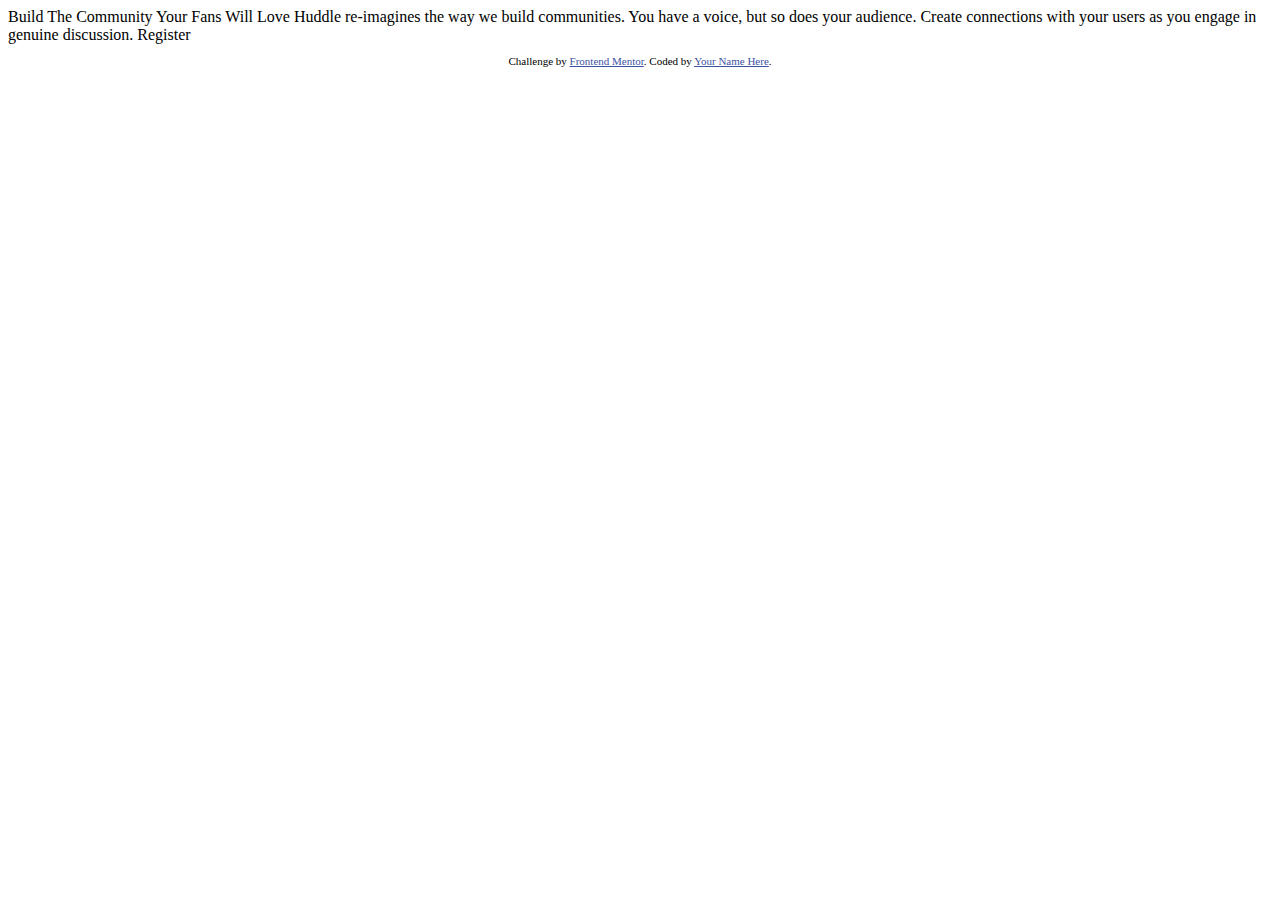
<file: Minggu Ke 2/index.html>
<!DOCTYPE html>
<html lang="en">
<head>
  <meta charset="UTF-8">
  <meta name="viewport" content="width=device-width, initial-scale=1.0"> <!-- displays site properly based on user's device -->

  <link rel="icon" type="image/png" sizes="32x32" href="./images/favicon-32x32.png">
  
  <title>Frontend Mentor | Huddle landing page with single introductory section</title>

  <!-- Feel free to remove these styles or customise in your own stylesheet 👍 -->
  <style>
    .attribution { font-size: 11px; text-align: center; }
    .attribution a { color: hsl(228, 45%, 44%); }
  </style>
</head>
<body>

  Build The Community Your Fans Will Love

  Huddle re-imagines the way we build communities. You have a voice, but so does your audience. 
  Create connections with your users as you engage in genuine discussion. 

  Register

  <footer>
    <p class="attribution">
      Challenge by <a href="https://www.frontendmentor.io?ref=challenge" target="_blank">Frontend Mentor</a>. 
      Coded by <a href="#">Your Name Here</a>.
    </p>
  </footer>
</body>
</html>
</file>
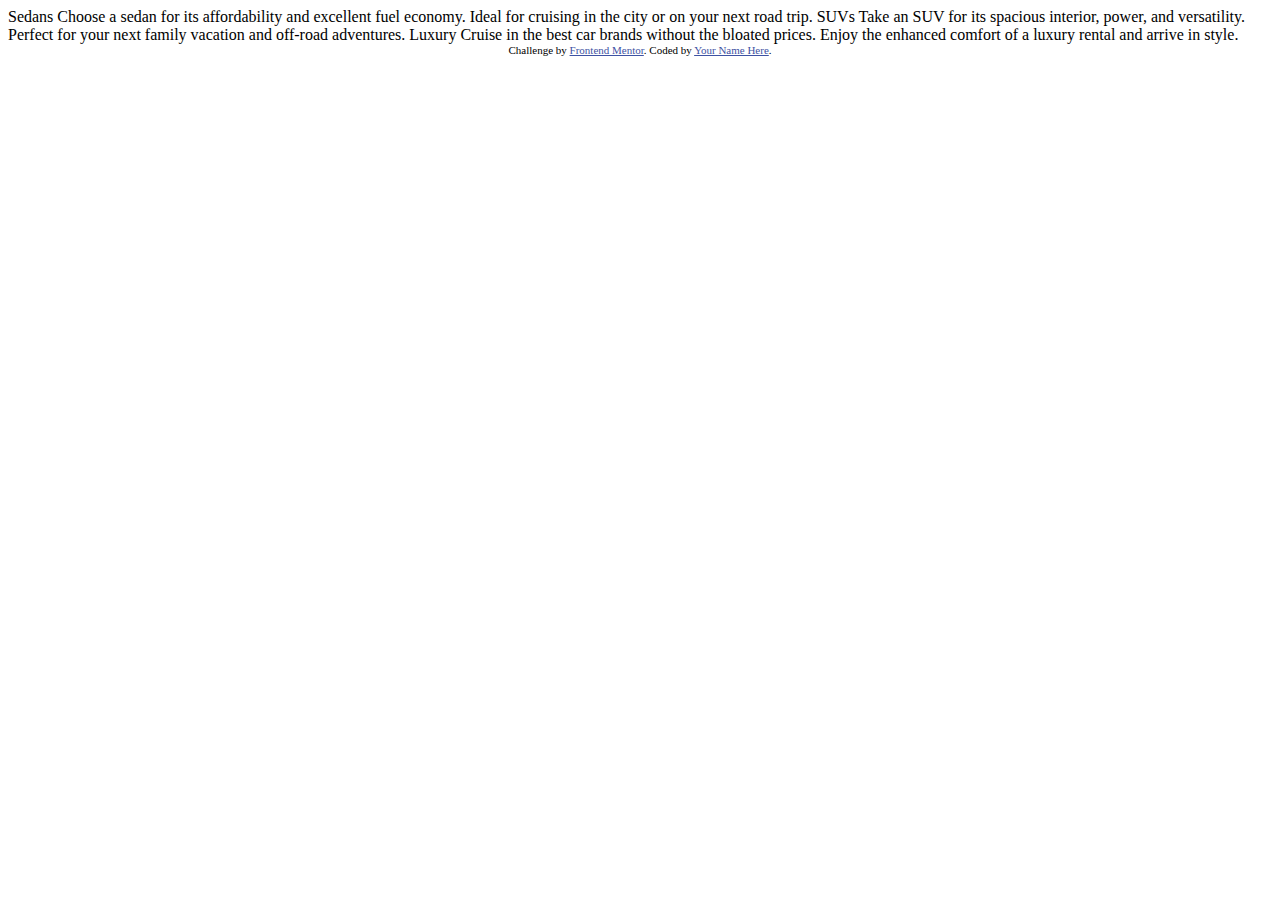
<file: Minggu_ke_3/3-column-preview-card-component-main/index.html>
<!DOCTYPE html>
<html lang="en">
<head>
  <meta charset="UTF-8">
  <meta name="viewport" content="width=device-width, initial-scale=1.0"> <!-- displays site properly based on user's device -->

  <link rel="icon" type="image/png" sizes="32x32" href="./images/favicon-32x32.png">
  
  <title>Frontend Mentor | 3-column preview card component</title>

  <!-- Feel free to remove these styles or customise in your own stylesheet 👍 -->
  <style>
    .attribution { font-size: 11px; text-align: center; }
    .attribution a { color: hsl(228, 45%, 44%); }
  </style>
</head>
<body>
  
  Sedans
  Choose a sedan for its affordability and excellent fuel economy. Ideal for cruising in the city 
  or on your next road trip.

  SUVs
  Take an SUV for its spacious interior, power, and versatility. Perfect for your next family vacation 
  and off-road adventures.

  Luxury
  Cruise in the best car brands without the bloated prices. Enjoy the enhanced comfort of a luxury 
  rental and arrive in style.
  
  <div class="attribution">
    Challenge by <a href="https://www.frontendmentor.io?ref=challenge" target="_blank">Frontend Mentor</a>. 
    Coded by <a href="#">Your Name Here</a>.
  </div>
</body>
</html>
</file>
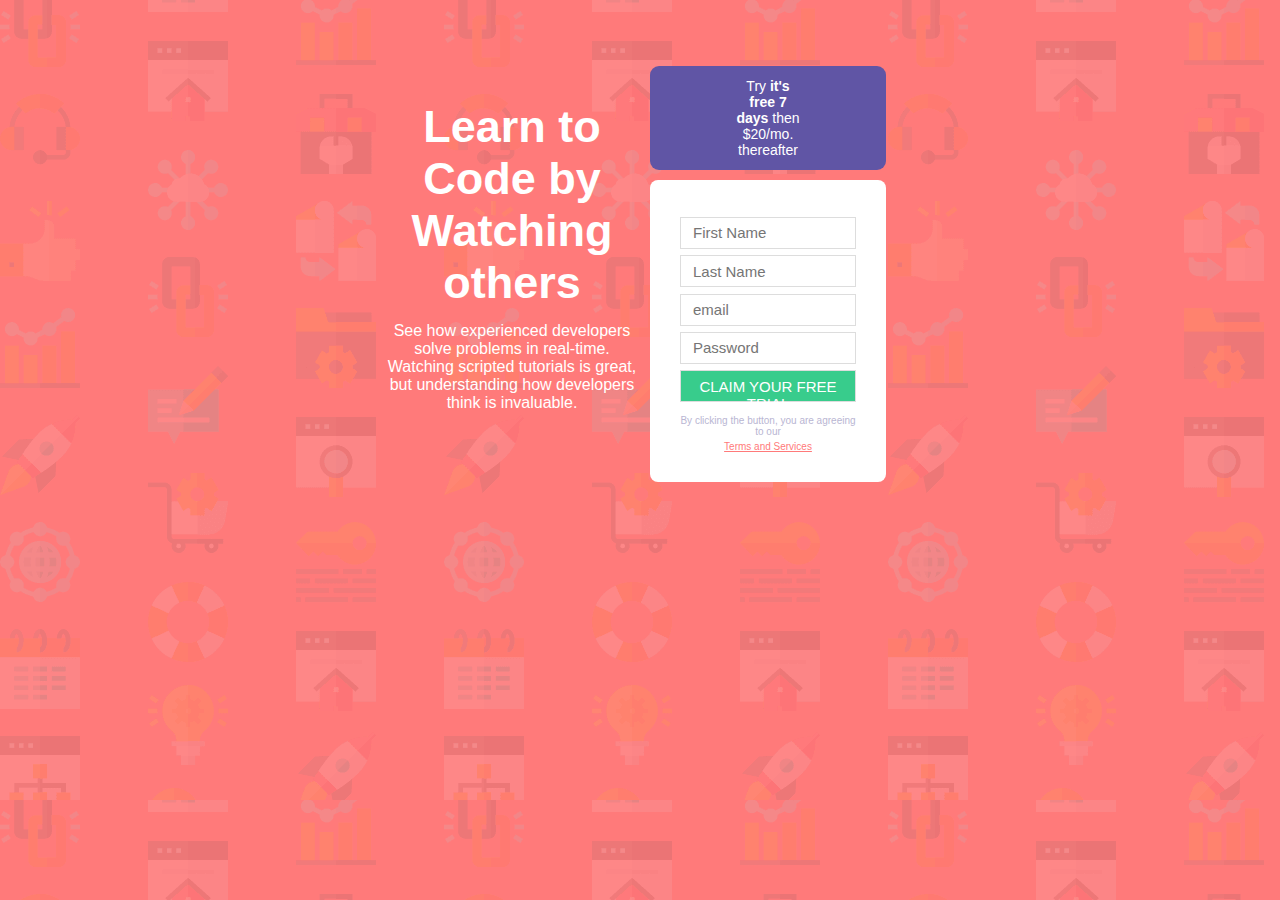
<file: Minggu_ke_3/intro-component-with-signup-form-master/index.html>
<!DOCTYPE html>
<html lang="en">
  <head>
    <meta charset="UTF-8" />
    <meta http-equiv="X-UA-Compatible" content="IE=edge" />
    <meta name="viewport" content="width=device-width, initial-scale=1.0" />
    <title>Assaigment_3b</title>
    <link rel="stylesheet" href="style2.css" />
  </head>
  <body>
    <div class="container">
      <div class="left">
        <h1>Learn to Code by Watching others</h1>
        <p>
          See how experienced developers solve problems in real-time. Watching
          scripted tutorials is great, but understanding how developers think is
          invaluable.
        </p>
      </div>
      <div class="right">
        <p class="header">
          Try <b>it's free 7 days</b> then $20/mo. thereafter
        </p>
        <form>
          <input type="text" placeholder="First Name" />
          <input type="text" placeholder="Last Name" />
          <input type="email" placeholder="email" />
          <input type="password" placeholder="Password" />
          <button class="button">CLAIM YOUR FREE TRIAL</button>
          <p class="terms">
            By clicking the button, you are agreeing to our
            <a href="#" class="terms_2">Terms and Services</a>
          </p>
        </form>
      </div>
    </div>
  </body>
</html>
</file>
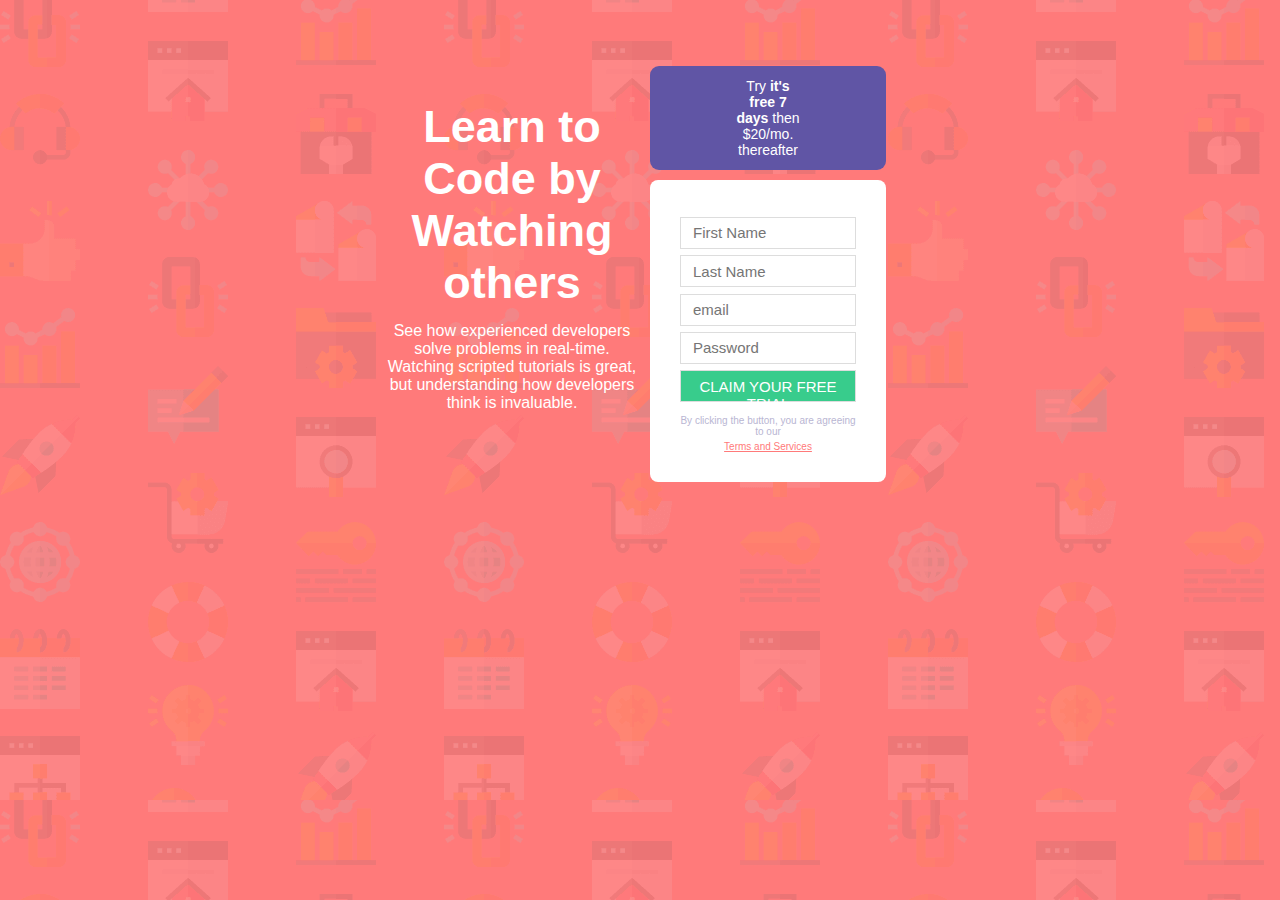
<file: Minggu Ke 2/intro_login.html>
<!DOCTYPE html>
<html lang="en">
  <head>
    <meta charset="UTF-8" />
    <meta http-equiv="X-UA-Compatible" content="IE=edge" />
    <meta name="viewport" content="width=device-width, initial-scale=1.0" />
    <title>Assaigment_3b</title>
    <link
      rel="stylesheet"
      href="/Minggu_ke_3/intro-component-with-signup-form-master/style2.css"
    />
  </head>
  <body>
    <div class="container">
      <div class="left">
        <h1>Learn to Code by Watching others</h1>
        <p>
          See how experienced developers solve problems in real-time. Watching
          scripted tutorials is great, but understanding how developers think is
          invaluable.
        </p>
      </div>
      <div class="right">
        <p class="header">
          Try <b>it's free 7 days</b> then $20/mo. thereafter
        </p>
        <form>
          <input type="text" placeholder="First Name" />
          <input type="text" placeholder="Last Name" />
          <input type="email" placeholder="email" />
          <input type="password" placeholder="Password" />
          <button class="button">CLAIM YOUR FREE TRIAL</button>
          <p class="terms">
            By clicking the button, you are agreeing to our
            <a href="#" class="terms_2">Terms and Services</a>
          </p>
        </form>
      </div>
    </div>
  </body>
</html>
</file>
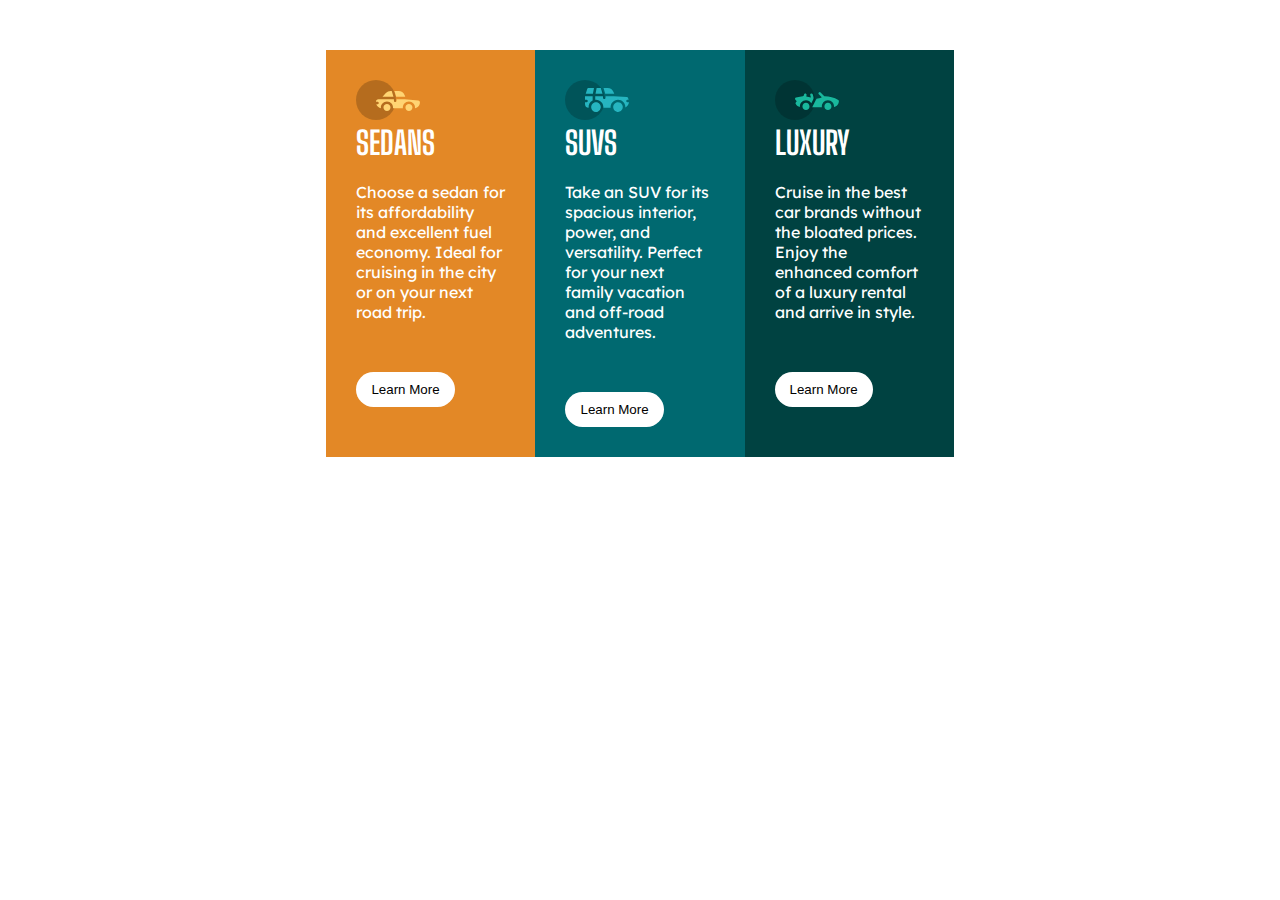
<file: Minggu_ke_3/3-column-preview-card-component-main/3 column preview.html>
<!DOCTYPE html>
<html lang="en">
  <head>
    <meta charset="UTF-8" />
    <meta http-equiv="X-UA-Compatible" content="IE=edge" />
    <meta name="viewport" content="width=device-width, initial-scale=1.0" />
    <title>Assignment_3</title>
    <link rel="stylesheet" href="style.css" />
    <link
      rel="stylesheet"
      href="https://fonts.google.com/specimen/Lexend+Deca"
    />
    <link
      rel="stylesheet"
      href="https://fonts.google.com/specimen/Big+Shoulders+Display"
    />
  </head>
  <body>
    <main class="grid">
      <div class="sedans">
        <div class="content">
          <header>
            <svg width="64" height="40" xmlns="https://www.w3.org/2000/svg">
              <g fill="none" fill-rule="evenodd">
                <circle
                  fill="#000"
                  opacity=".201"
                  cx="20"
                  cy="20"
                  r="20"
                ></circle>
                <path
                  d="M52.936 24.11c1.942 0 3.517 1.542 3.517 3.445 0 1.903-1.575 3.445-3.517 3.445s-3.516-1.542-3.516-3.445c0-1.903 1.574-3.445 3.516-3.445zm-21.957 0c1.942 0 3.517 1.542 3.517 3.445 0 1.903-1.575 3.445-3.517 3.445s-3.516-1.542-3.516-3.445c0-1.903 1.574-3.445 3.516-3.445zm6.948-4.848v1.429c0 .716.61 1.293 1.348 1.259a1.295 1.295 0 001.225-1.295v-1.393h8.256l13.483 1.313c.956.093 1.676.881 1.676 1.814 0 2.89-2.126 5.303-4.926 5.819.397-3.557-2.458-6.62-6.053-6.62-3.646 0-6.504 3.14-6.039 6.723h-9.879c.466-3.588-2.397-6.722-6.039-6.722-3.595 0-6.45 3.062-6.052 6.62-2.14-.398-3.916-1.912-4.61-3.931h1.142c.731 0 1.32-.598 1.285-1.322-.033-.678-.629-1.2-1.322-1.2H20v-.251c0-1.274 1.066-2.243 2.306-2.243h15.62zM42.59 11c2.645 0 4.99 1.556 5.972 3.963l.726 1.779H40.17L38.413 11h4.178zm-6.865 0l1.758 5.741H26.505l3.357-3.654A6.502 6.502 0 0134.644 11h1.082z"
                  fill="#FFD473"
                  fill-rule="nonzero"
                ></path>
              </g>
            </svg>
          </header>
          <h1>SEDANS</h1>
          <p>
            Choose a sedan for its affordability and excellent fuel economy.
            Ideal for cruising in the city or on your next road trip.
          </p>
          <button href="#">Learn More</button>
        </div>
      </div>
      <div class="suv">
        <div class="content">
          <header>
            <svg width="64" height="40" xmlns="https://www.w3.org/2000/svg">
              <g fill="none" fill-rule="evenodd">
                <circle
                  fill="#000"
                  opacity=".201"
                  cx="20"
                  cy="20"
                  r="20"
                ></circle>
                <path
                  d="M31.002 22.358c2.917 0 5.18 2.593 4.762 5.506a4.828 4.828 0 01-2.962 3.778 4.797 4.797 0 01-5.3-1.165c-1.188-1.26-1.235-2.613-1.263-2.613-.42-2.924 1.857-5.506 4.763-5.506zm22 0c3.457 0 5.798 3.567 4.41 6.744A4.816 4.816 0 0152.3 31.94a4.826 4.826 0 01-4.06-4.077c-.42-2.915 1.846-5.506 4.762-5.506zm-15.04-6.083v1.462a1.29 1.29 0 001.352 1.29c.693-.033 1.227-.631 1.227-1.326v-1.426h8.3l13.056.716a1.29 1.29 0 011.164.917c.27.895.446 1.477.563 1.87h-1.047c-.694 0-1.291.534-1.324 1.228a1.29 1.29 0 001.288 1.352h1.445c-.164 2.225-1.57 4.193-3.6 5.05.13-4.212-3.255-7.63-7.384-7.63-4.317 0-7.762 3.718-7.358 8.086h-7.285c.43-4.655-3.503-8.531-8.131-8.046v-3.543h7.734zm-10.312 0v4.308a7.4 7.4 0 00-4.006 7.274 3.874 3.874 0 01-3.642-3.864v-1.635h1.46a1.29 1.29 0 000-2.58h-1.461v-3.213l.003-.29h7.646zm14.986-8.196c2.65 0 5 1.592 5.984 4.055l.63 1.579a5.525 5.525 0 01-.065-.004l-.026-.002-.034-.002-.022-.002a4.178 4.178 0 00-.224-.006l-.098-.001h-.039l-.136-.001h-.052l-.326-.001H40.211L38.528 8.08zm-13.632 0l-1.122 5.616h-7.144l1.47-4.71a1.29 1.29 0 011.231-.906h5.565zm6.832 0l1.683 5.615h-7.007l1.121-5.615h4.203z"
                  fill="#26B5C0"
                  fill-rule="nonzero"
                ></path>
              </g>
            </svg>
          </header>
          <h1>SUVS</h1>
          <p>
            Take an SUV for its spacious interior, power, and versatility.
            Perfect for your next family vacation and off-road adventures.
          </p>
          <button href="#">Learn More</button>
        </div>
      </div>
      <div class="luxury">
        <div class="content">
          <header>
            <svg width="64" height="40" xmlns="https://www.w3.org/2000/svg">
              <g fill="none" fill-rule="evenodd">
                <circle
                  fill="#000"
                  opacity=".201"
                  cx="20"
                  cy="20"
                  r="20"
                ></circle>
                <path
                  d="M30.98 22.835c1.941 0 3.516 1.604 3.516 3.583 0 1.978-1.575 3.582-3.517 3.582s-3.516-1.604-3.516-3.582c0-1.979 1.574-3.583 3.516-3.583zm21.956 0c1.942 0 3.517 1.604 3.517 3.583 0 1.978-1.575 3.582-3.517 3.582s-3.516-1.604-3.516-3.582c0-1.979 1.574-3.583 3.516-3.583zm-9.143-10.45a1.27 1.27 0 011.819 0l3.715 3.784c4.444-.115 9.7 1.142 13.964 3.753.387.237.624.664.624 1.124 0 3.006-2.126 5.514-4.926 6.05.397-3.698-2.458-6.882-6.053-6.882-3.646 0-6.504 3.264-6.039 6.99h-9.669c.76-1.544.993-2.026 1.337-2.711l.082-.162c.421-.835 1.056-2.07 2.883-5.65 1.68-.023 3.47-.408 5.247-1.403l-2.984-3.04a1.328 1.328 0 010-1.854zm-7.68 1.064c.683-.2 1.395.202 1.592.898l.749 2.652a3.46 3.46 0 01-.247 2.51l-1.733 3.395-.216.424c-1.07-1.89-3.06-3.114-5.279-3.114-3.595 0-6.45 3.184-6.052 6.885-1.832-.347-3.414-1.537-4.278-3.276a1.331 1.331 0 01.117-1.376l.955-1.303-1.325-1.295c-.751-.735-.376-2.024.64-2.231l6.614-1.346.13-.026c.092-.019.145-.03.157-.031.314-.146 1.07-.591 1.07-1.506 0-.734.592-1.327 1.316-1.31.712.016 1.268.662 1.256 1.388a4.11 4.11 0 01-.348 1.611 22.69 22.69 0 014.7 1.146l-.7-2.473a1.314 1.314 0 01.882-1.622z"
                  fill="#19B89D"
                  fill-rule="nonzero"
                ></path>
              </g>
            </svg>
          </header>
          <h1>LUXURY</h1>
          <p>
            Cruise in the best car brands without the bloated prices. Enjoy the
            enhanced comfort of a luxury rental and arrive in style.
          </p>
          <button href="#">Learn More</button>
        </div>
      </div>
    </main>
  </body>
</html>
</file>
<file: Minggu_ke_3/intro-component-with-signup-form-master/style2.css>
@import url("https://fonts.google.com/specimen/Poppins");

* {
  margin: 0;
  padding: 0;
  border: none;
  outline: none;
  box-sizing: border-box;
}

body {
  background-image: url("images/bg-intro-desktop.png");
  background-color: hsl(0, 100%, 74%);
  color: #fff;
  font-family: "Poppins", sans-serif;
  font-size: 16px;
}

.container {
  display: grid;
  grid-template-columns: repeat(2, 1fr);
  width: 60%;
  margin: 100px auto;
}

.left {
  padding: 20% 0 20%;
}

h1 {
  font-size: 300%;
  margin-bottom: 5%;
}

.right {
  margin-top: 0.4rem;
  font-size: 10px;
  text-align: center;
}

.header {
  background-color: hsl(248, 32%, 49%);
  padding: 12px 84px;
  border-radius: 9px;
  font-size: 14px;
  text-align: center;
  margin: 10px;
}

form {
  background-color: #fff;
  margin: 0 10px;
  padding: 30px;
  border-radius: 8px;
}

input,
.button {
  width: 100%;
  border: 1px solid #ddd;
  height: 2rem;
  font-size: 15px;
  padding: 0.4rem 0.75rem;
  margin-top: 0.4rem;
}

.button {
  background-color: hsl(154, 59%, 51%);
  color: #fff;
}

button:hover {
  opacity: 0.2;
  cursor: pointer;
}

.terms {
  color: hsl(246, 25%, 77%);
  margin-top: 4px;
  font-size: 10px;
}

.terms_2 {
  color: hsl(0, 100%, 74%);
  margin-top: 4px;
  display: block;
}

@media only screen and (min-width: 600px) {
  .container {
    display: grid;
    grid-template-columns: repeat(auto-fill, minmax(200px, 1fr));
    margin: 50px auto 50px;
  }
  h1 {
    font-size: 45px;
  }
  .left {
    padding: 20% 0 5%;
    text-align: center;
  }
}

@media only screen and (min-width: 768px) {
  .container {
    display: grid;
    grid-template-columns: repeat(auto-fill, minmax(200px, 1fr));
    width: 40%;
  }
  h1 {
    font-size: 45px;
  }
  .left {
    padding: 20% 0 5%;
    text-align: center;
  }
}
</file>
<file: Minggu_ke_3/3-column-preview-card-component-main/style.css>
@import url("https://fonts.googleapis.com/css2?family=Big+Shoulders+Display&family=Lexend+Deca&display=swap");
@import url("https://fonts.google.com/specimen/Lexend+Deca");

* {
  margin: 0;
  padding: 0;
  border: none;
  outline: none;
  box-sizing: border-box;
}

body {
  color: #fff;
  font-family: "Lexend Deca", sans-serif;
}

.grid {
  display: grid;
  grid-template-columns: repeat(auto-fill, minmax(200px, 1fr));
  width: 55%;
  margin: 100px auto 50px;
}

.sedans {
  background-color: hsl(31, 77%, 52%);
}

.suv {
  background-color: hsl(184, 100%, 22%);
}

.luxury {
  background-color: hsl(179, 100%, 13%);
}

.content {
  margin: 30px;
}

h1 {
  font-family: "Big Shoulders Display", cursive;
  margin-bottom: 20px;
}

p {
  margin-bottom: 50px;
}

button {
  background-color: #fff;
  padding: 10px 15px;
  border-radius: 50px;
  border-style: none;
}

button:hover {
  opacity: 0.8;
  cursor: pointer;
}

@media only screen and (min-width: 600px) {
  .grid {
    display: grid;
    grid-template-rows: repeat(auto-fill, minmax(200px, 1fr));
    width: 40%;
    margin: 50px auto 50px;
  }
}

@media only screen and (min-width: 768px) {
  .grid {
    display: grid;
    grid-template-rows: repeat(auto-fill, minmax(200px, 1fr));
    width: 50%;
    margin: 50px auto 50px;
  }
}

@media only screen and (min-width: 800px) {
  .grid {
    display: grid;
    grid-template-rows: repeat(auto-fill, minmax(200px, 1fr));
    width: 49%;
    margin: 50px auto 50px;
  }
}
</file>
